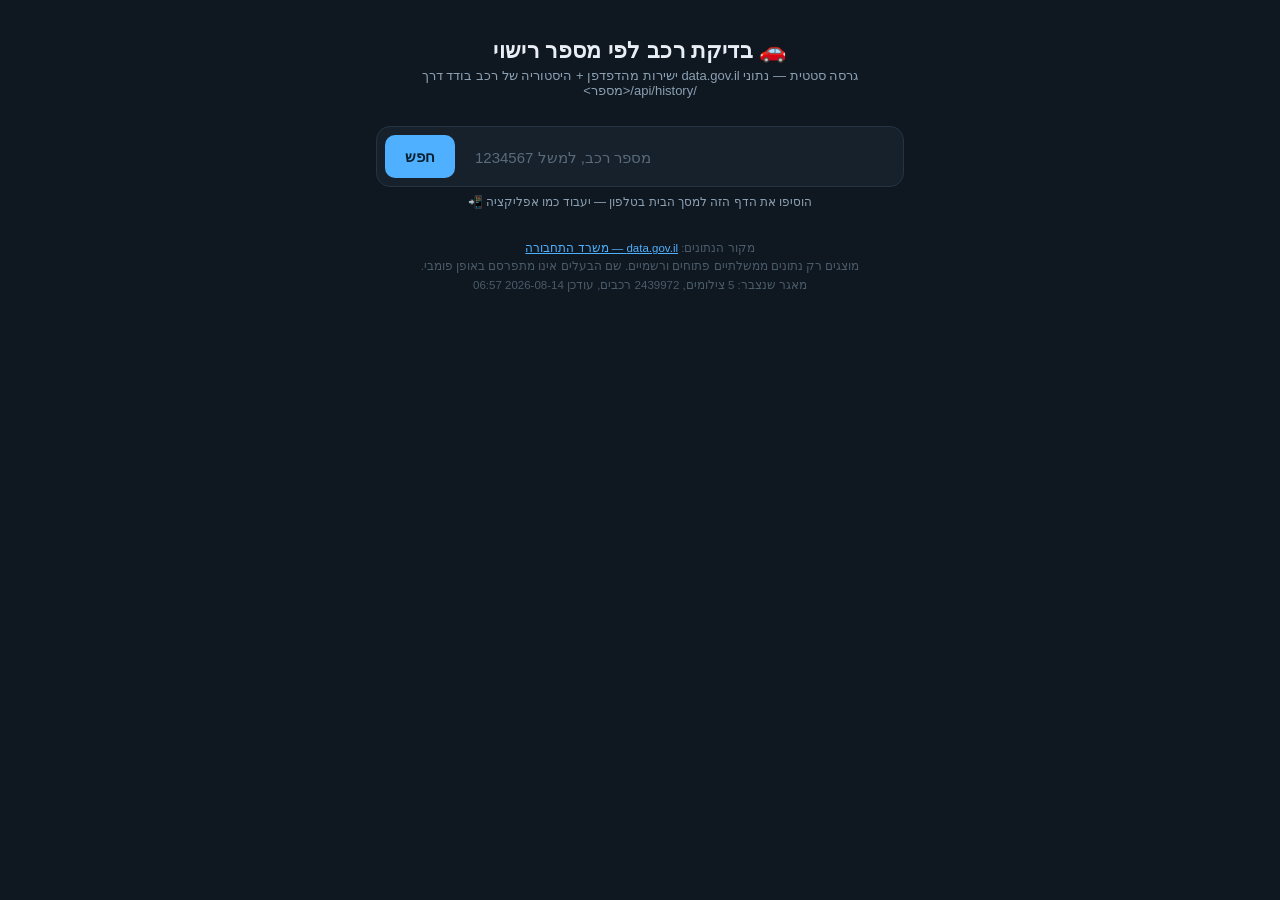
<file: index.html>
<!DOCTYPE html>
<html lang="he" dir="rtl">
<head>
<meta charset="UTF-8">
<meta name="viewport" content="width=device-width, initial-scale=1.0, maximum-scale=1.0">
<title>בדיקת רכב לפי מספר רישוי (גרסה סטטית)</title>
<link rel="stylesheet" href="static/style.css">
</head>
<body>
<div class="wrap">
  <header>
    <h1>🚗 בדיקת רכב לפי מספר רישוי</h1>
    <p>גרסה סטטית — נתוני data.gov.il ישירות מהדפדפן + היסטוריה של רכב בודד דרך /api/history/&lt;מספר&gt;</p>
  </header>

  <div class="search-box">
    <input id="plateInput" type="tel" inputmode="numeric" placeholder="מספר רכב, למשל 1234567" maxlength="10">
    <button id="searchBtn">חפש</button>
  </div>
  <div class="hint">הוסיפו את הדף הזה למסך הבית בטלפון — יעבוד כמו אפליקציה 📲</div>

  <div id="result"></div>

  <footer>
    מקור הנתונים: <a href="https://data.gov.il/dataset/private-and-commercial-vehicles" target="_blank">data.gov.il — משרד התחבורה</a><br>
    מוצגים רק נתונים ממשלתיים פתוחים ורשמיים. שם הבעלים אינו מתפרסם באופן פומבי.<br>
    <span id="metaLine"></span>
  </footer>
</div>

<script src="static/app.js"></script>
</body>
</html>
</file>
<file: static/style.css>
:root{
  --bg:#0f1720; --card:#16212c; --accent:#4fb0ff; --accent2:#33d69f;
  --text:#e8eef4; --muted:#8ba0b3; --danger:#ff6b6b; --border:#243444;
}
*{box-sizing:border-box;}
body{
  margin:0; padding:0; background:var(--bg); color:var(--text);
  font-family:-apple-system,BlinkMacSystemFont,"Segoe UI",Roboto,Arial,sans-serif;
  min-height:100vh;
}
.wrap{max-width:560px; margin:0 auto; padding:20px 16px 60px;}
header{text-align:center; padding:18px 0 10px;}
header h1{font-size:22px; margin:0 0 4px; letter-spacing:.3px;}
header p{color:var(--muted); font-size:13px; margin:0;}
.search-box{
  display:flex; gap:8px; margin-top:18px; background:var(--card);
  border:1px solid var(--border); border-radius:14px; padding:8px;
}
.search-box input{
  flex:1; background:transparent; border:none; outline:none; color:var(--text);
  font-size:20px; letter-spacing:1px; padding:10px 12px; font-variant-numeric: tabular-nums;
}
.search-box input::placeholder{color:#5a6b7a; letter-spacing:normal; font-size:15px;}
.search-box button{
  background:var(--accent); color:#06202f; border:none; border-radius:10px;
  padding:0 20px; font-weight:700; font-size:15px; cursor:pointer;
}
.search-box button:active{transform:scale(.97);}
.hint{color:var(--muted); font-size:12px; margin-top:8px; text-align:center;}
.test-plates{margin-top:10px; font-size:12px; color:var(--muted); text-align:center;}
.test-plate-btn{
  background:var(--card); color:var(--accent); border:1px solid var(--border);
  border-radius:8px; padding:4px 8px; margin:4px 3px 0; font-size:12px; cursor:pointer;
}
.test-plate-btn:active{transform:scale(.96);}

.card{
  background:var(--card); border:1px solid var(--border); border-radius:16px;
  padding:18px; margin-top:18px;
}
.car-title{display:flex; align-items:center; justify-content:space-between; margin-bottom:14px;}
.car-title h2{font-size:19px; margin:0;}
.plate{
  background:#ffcc33; color:#111; font-weight:800; padding:4px 10px;
  border-radius:6px; font-size:15px; letter-spacing:1px; border:2px solid #111;
}

.row{
  display:flex; justify-content:space-between; padding:10px 0;
  border-bottom:1px solid var(--border); font-size:14.5px; gap:12px;
}
.row:last-child{border-bottom:none;}
.row .k{color:var(--muted);}
.row .v{font-weight:600; text-align:end;}

.status{
  display:inline-block; padding:2px 10px; border-radius:20px; font-size:12.5px; font-weight:700;
}
.status.ok{background:rgba(51,214,159,.15); color:var(--accent2);}
.status.warn{background:rgba(255,183,77,.15); color:#ffb74d;}
.status.bad{background:rgba(255,107,107,.15); color:var(--danger);}

.alert-block{
  background:rgba(255,107,107,.1); border:1px solid var(--danger); border-radius:14px;
  padding:16px; margin-top:18px;
}
.alert-block .alert-title{color:var(--danger); font-weight:800; font-size:15px; margin-bottom:8px;}

.src{font-size:11px;color:#5d7183;margin-top:10px;padding-top:8px;
     border-top:1px solid var(--border);line-height:1.45;}
.section-title{
  font-size:13px; text-transform:uppercase; letter-spacing:.6px; color:var(--muted);
  margin:22px 0 8px;
}

.loading, .empty, .error{
  text-align:center; padding:30px 10px; color:var(--muted); font-size:14px;
}
.error{color:var(--danger);}
.spinner{
  width:26px; height:26px; border:3px solid var(--border); border-top-color:var(--accent);
  border-radius:50%; margin:0 auto 10px; animation:spin 0.8s linear infinite;
}
@keyframes spin{to{transform:rotate(360deg);}}

.odo-table{width:100%; border-collapse:collapse; font-size:13px; margin-top:8px;}
.odo-table th, .odo-table td{padding:6px 4px; text-align:start; border-bottom:1px solid var(--border);}
.odo-table th{color:var(--muted); font-weight:600; font-size:11.5px; text-transform:uppercase;}
.odo-chart{width:100%; height:120px; margin-top:12px;}

.limitations{
  font-size:12px; color:var(--muted); line-height:1.6; margin-top:16px;
  border-top:1px dashed var(--border); padding-top:10px;
}

footer{text-align:center; color:#4a5b6a; font-size:11.5px; margin-top:30px; line-height:1.6;}
footer a{color:var(--accent);}

@media (max-width:400px){
  .search-box input{font-size:18px;}
  .row{font-size:13.5px;}
}
</file>
